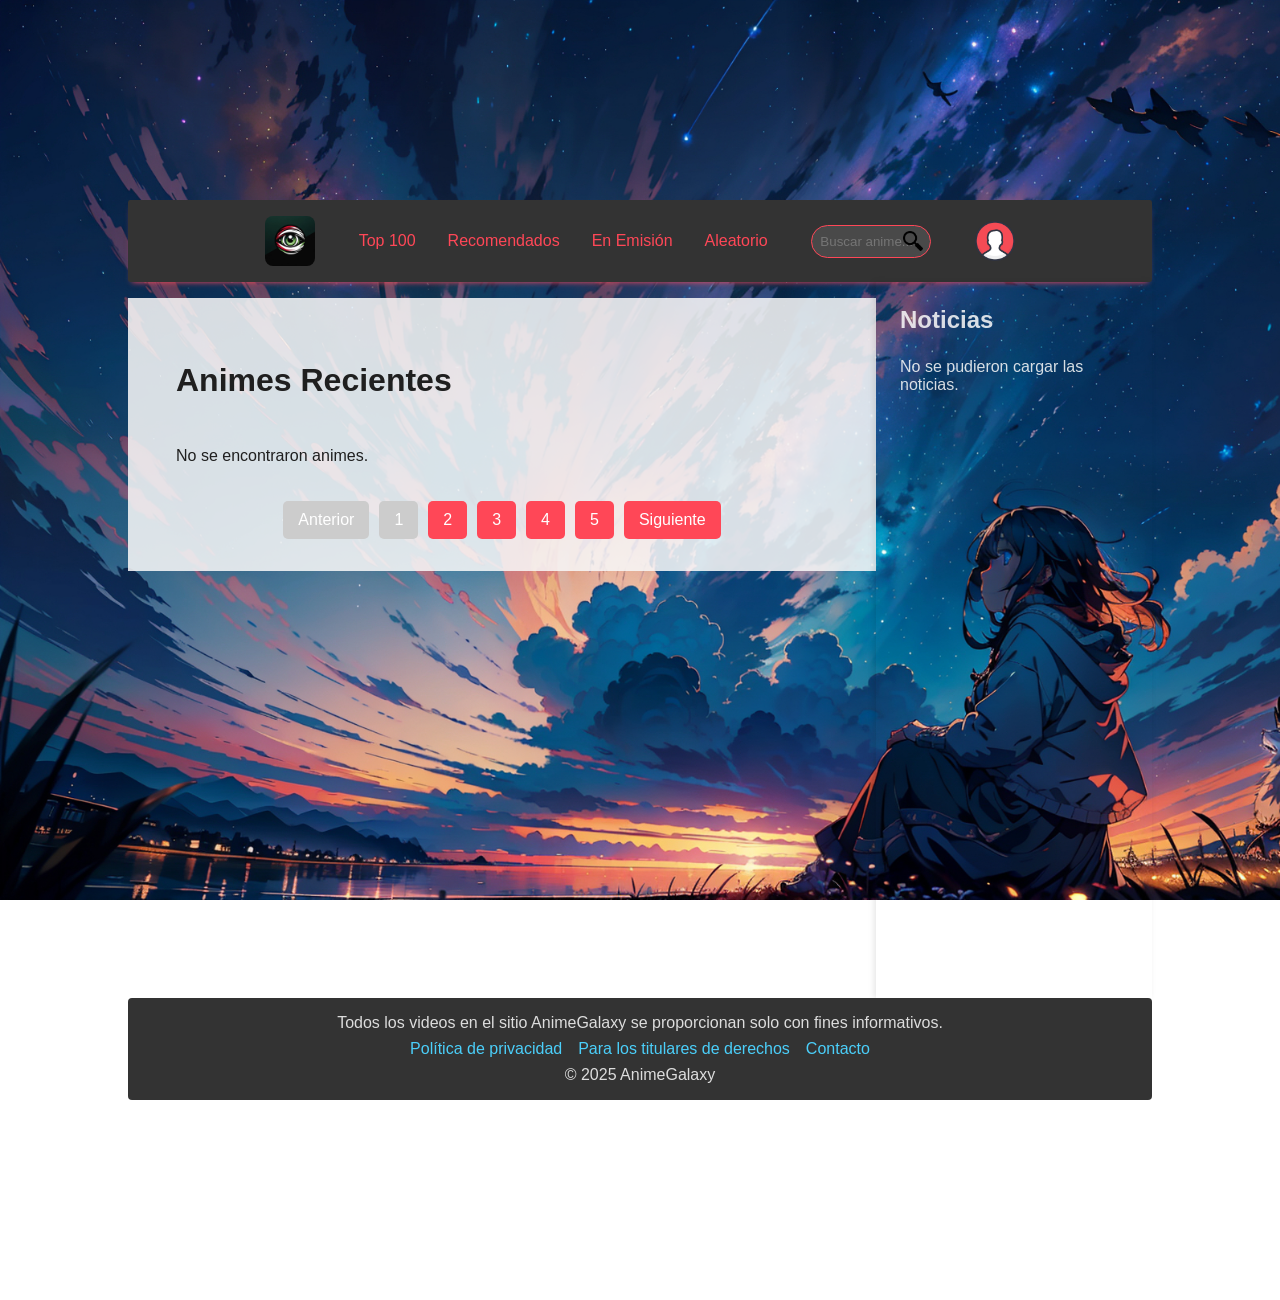
<file: index.html>
<!DOCTYPE html>
<html lang="es">

<head>
   <meta charset="UTF-8">
   <meta name="viewport" content="width=device-width, initial-scale=1.0">
   <title>AnimeGalaxy</title>
   <link rel="stylesheet" href="styles/styles.css">
   <link rel="icon" type="image/x-icon" href="icons/favicon.ico">
</head>

<body>
   <!-- ********Cabecera******** -->
   <header id="layout-header"></header>

   <!-- ********Main******** -->
   <div class="content">
      <main>
         <h1></h1>

         <!-- <section id="resultado"></section> -->

         <section class="catalogo" id="resultado">

         </section>

         <nav id="page-nav" class="paginacion"></nav>
      </main>

      <!-- ----------Aside----------- -->
      <aside id="layout-aside"></aside>

   </div>

   <!-- ********Footer******** -->
   <footer id="layout-footer"></footer>

   <script type="module" src="js/app.js"></script>
</body>

</html>
</file>
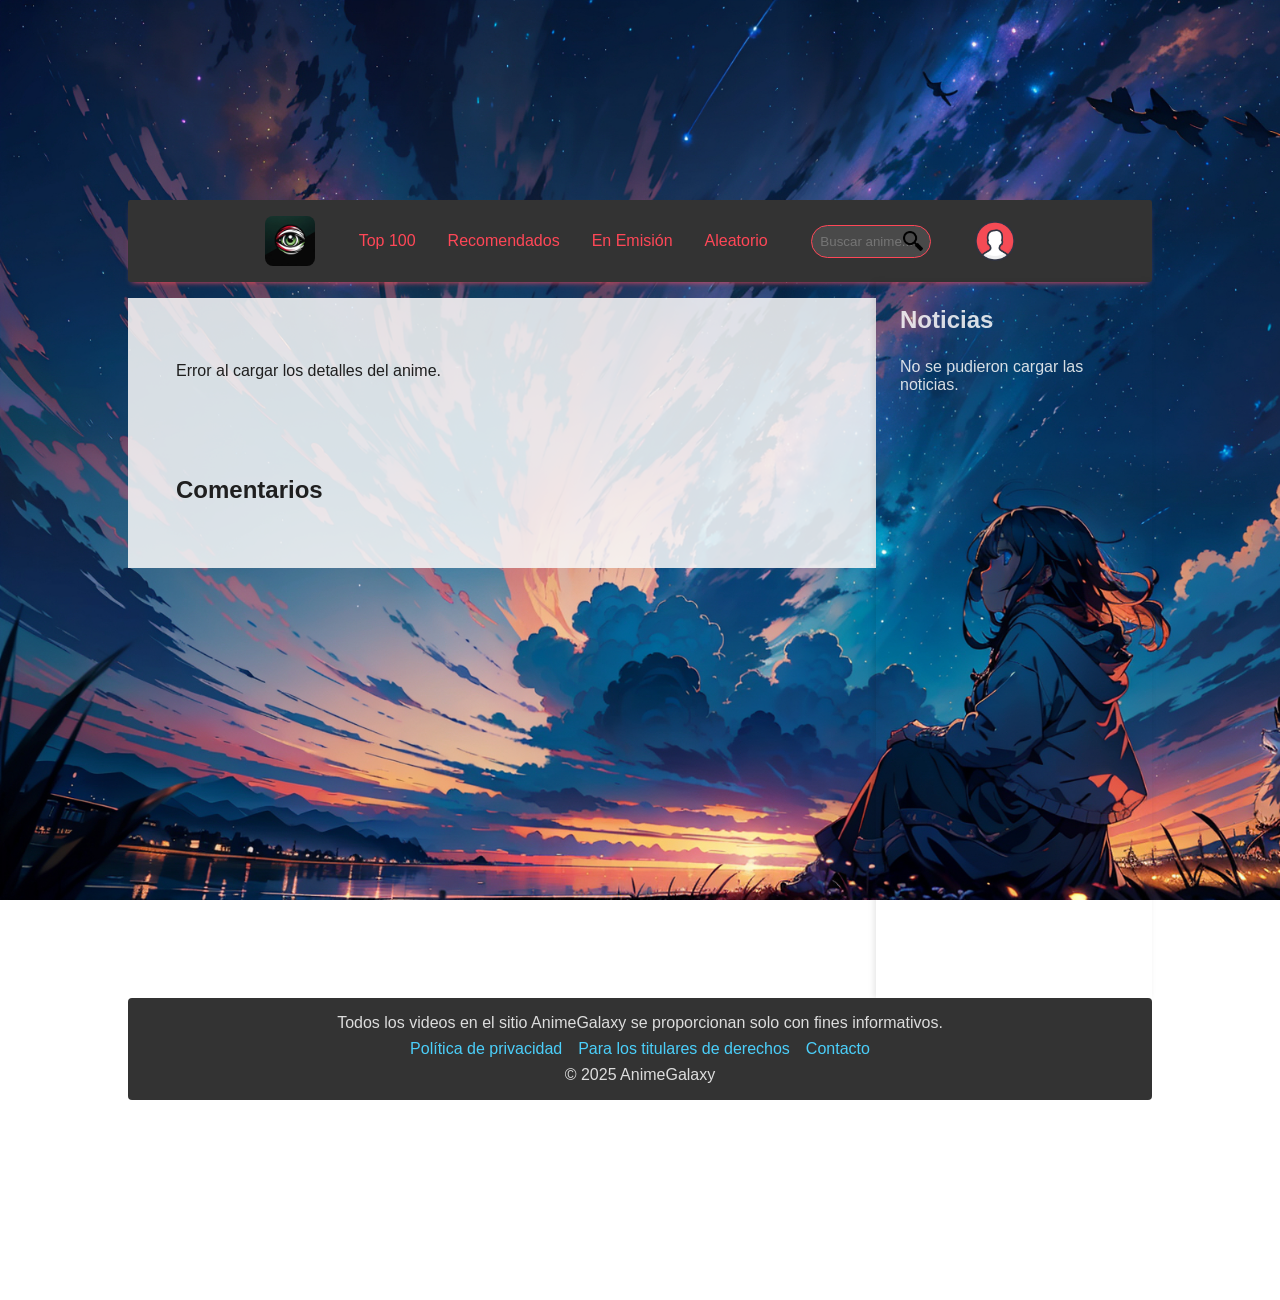
<file: anime.html>
<!DOCTYPE html>
<html lang="es">

<head>
   <meta charset="UTF-8" />
   <meta name="viewport" content="width=device-width, initial-scale=1.0" />
   <title>Ver Anime</title>
   <link rel="stylesheet" href="styles/styles.css" />
   <link rel="icon" type="image/x-icon" href="icons/favicon.ico">
</head>

<body>
   <!-- Secciones reutilizadas -->
   <header id="layout-header"></header>

   <div class="content">
      <main>
         <section id="anime-detalle"></section>
         <section id="reproductor"></section>
         <section id="comentarios">
            <h2>Comentarios</h2>
            <div id="comentarios-lista"></div>
         </section>
      </main>

      <aside id="layout-aside"></aside>
   </div>

   <footer id="layout-footer"></footer>

   <!-- Scripts -->
   </script>
   <script type="module" src="js/anime-detalles.js"></script>
</body>

</html>
</file>
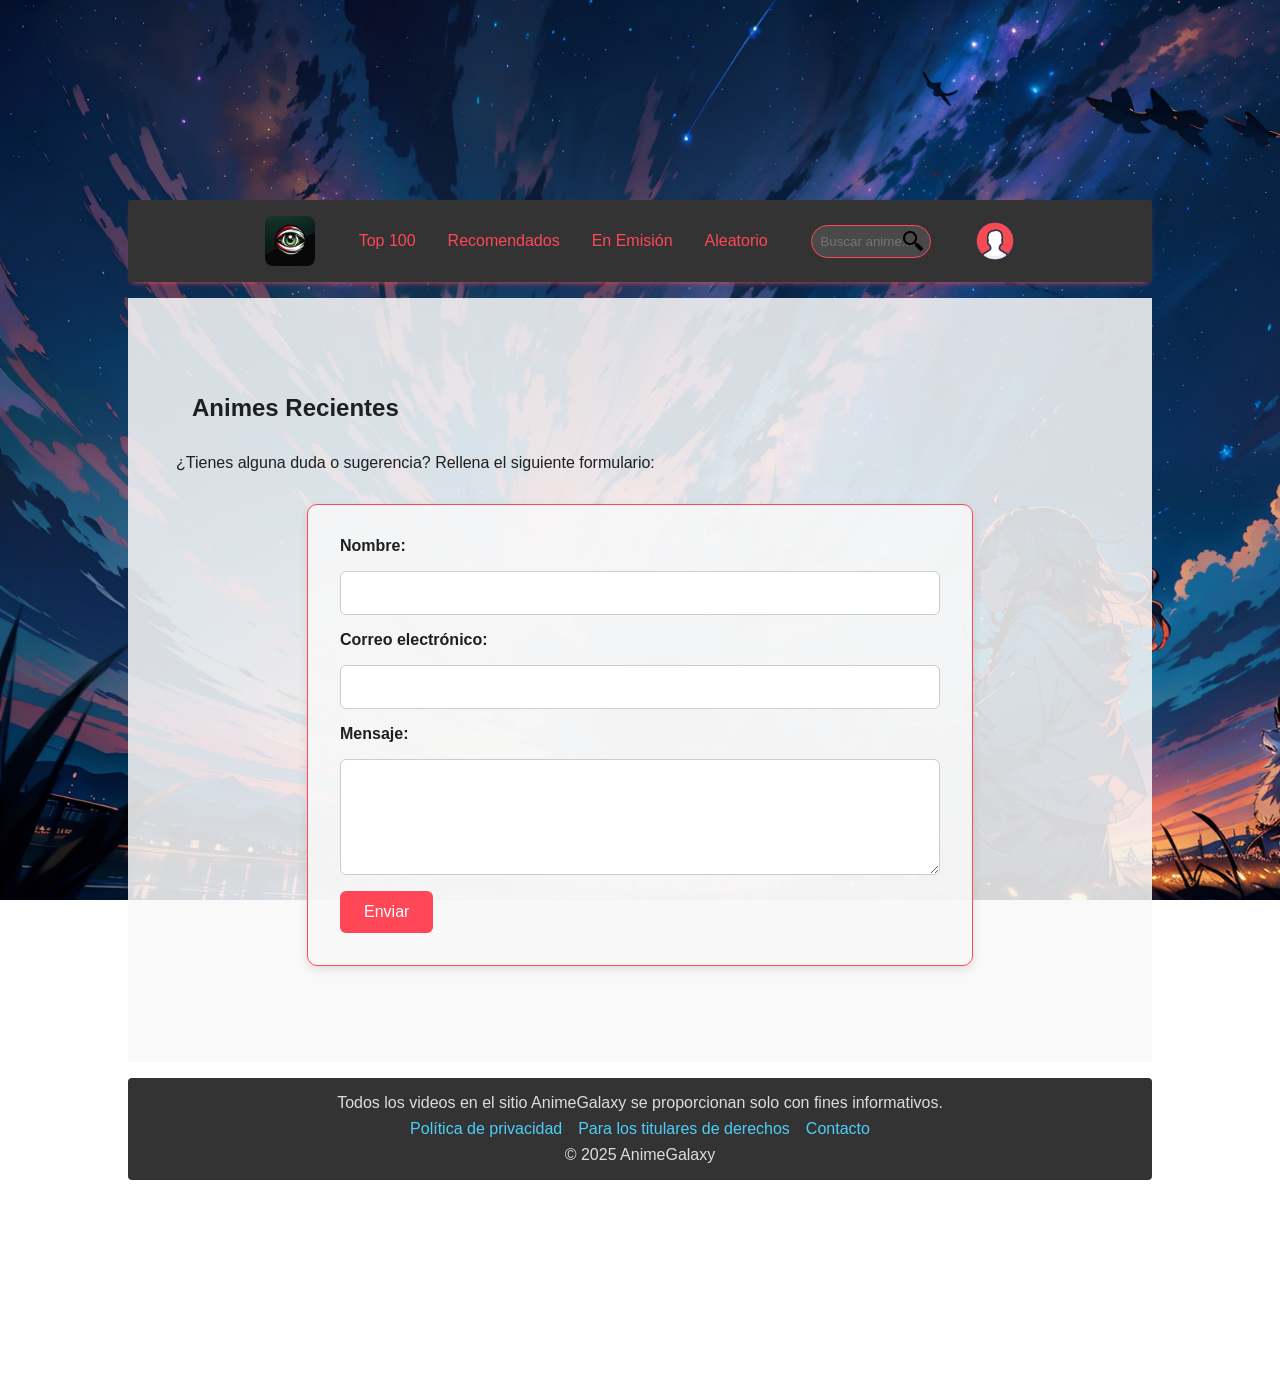
<file: contact.html>
<!DOCTYPE html>
<html lang="es">

<head>
   <meta charset="UTF-8">
   <meta name="viewport" content="width=device-width, initial-scale=1.0">
   <title>Contactos - AnimeGalaxy</title>
   <link rel="stylesheet" href="styles/styles.css">
   <link rel="icon" type="image/x-icon" href="icons/favicon.ico">
</head>

<body>
   <!-- ********Cabecera******** -->
   <header id="layout-header"></header>

   <!-- ********Main******** -->
   <div class="content">
      <main>
         <section class="contenido">
            <h1>Contacto</h1>
            <p>¿Tienes alguna duda o sugerencia? Rellena el siguiente formulario:</p>

            <form class="formulario-contacto" action="#" method="post">
               <label for="nombre">Nombre:</label>
               <input type="text" id="nombre" name="nombre" required />

               <label for="email">Correo electrónico:</label>
               <input type="email" id="email" name="email" required />

               <label for="mensaje">Mensaje:</label>
               <textarea id="mensaje" name="mensaje" rows="5" required></textarea>

               <button type="submit">Enviar</button>
            </form>
         </section>
      </main>

   </div>

   <!-- ********Footer******** -->
   <footer id="layout-footer"></footer>

   <script type="module" src="js/app.js"></script>
</body>

</html>
</file>
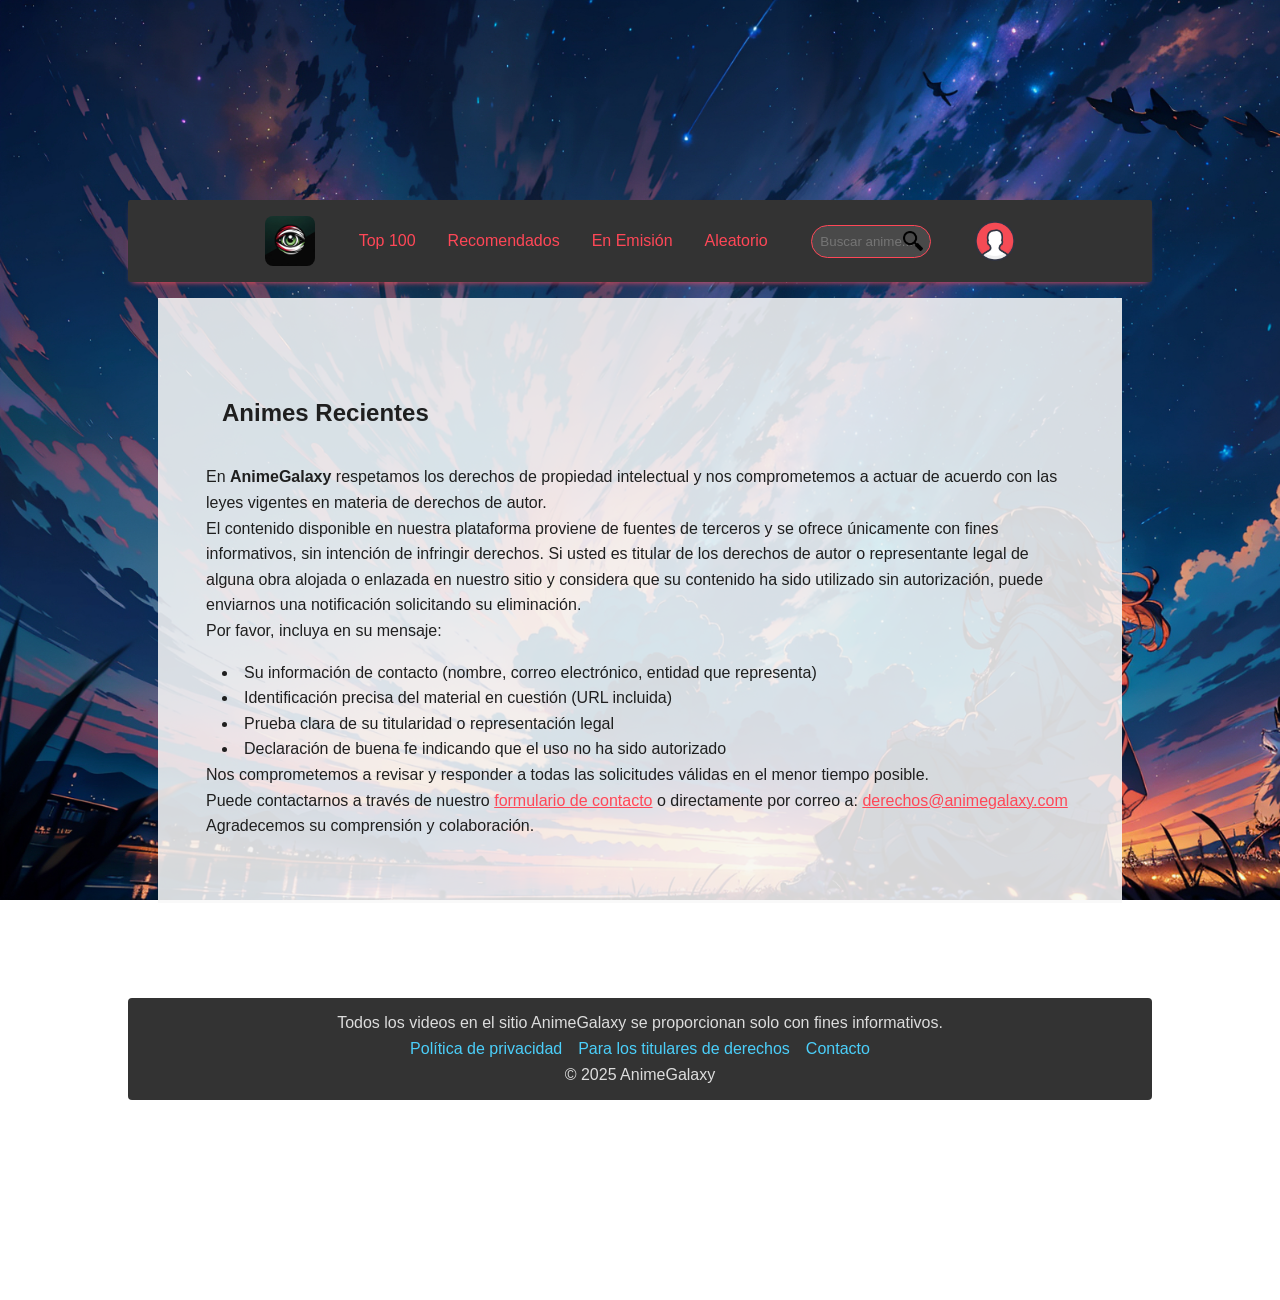
<file: derechos-autor.html>
<!DOCTYPE html>
<html lang="es">

<head>
   <meta charset="UTF-8">
   <meta name="viewport" content="width=device-width, initial-scale=1.0">
   <title>Para los Titulares de Derechos - AnimeGalaxy</title>
   <link rel="stylesheet" href="styles/styles.css">
   <link rel="icon" type="image/x-icon" href="icons/favicon.ico">
</head>

<body>
   <!-- ********Cabecera******** -->
   <header id="layout-header"></header>

   <!-- ********Main******** -->
   <div class="content">
      <main class="contenido-estatico">
         <section class="texto-legal">
            <h1>Para los Titulares de Derechos</h1>
            <p>En <strong>AnimeGalaxy</strong> respetamos los derechos de propiedad intelectual y nos comprometemos a
               actuar de acuerdo con las leyes vigentes en materia de derechos de autor.</p>

            <p>El contenido disponible en nuestra plataforma proviene de fuentes de terceros y se ofrece únicamente con
               fines informativos, sin intención de infringir derechos. Si usted es titular de los derechos de autor o
               representante legal de alguna obra alojada o enlazada en nuestro sitio y considera que su contenido ha
               sido utilizado sin autorización, puede enviarnos una notificación solicitando su eliminación.</p>

            <p>Por favor, incluya en su mensaje:</p>
            <ul>
               <li>Su información de contacto (nombre, correo electrónico, entidad que representa)</li>
               <li>Identificación precisa del material en cuestión (URL incluida)</li>
               <li>Prueba clara de su titularidad o representación legal</li>
               <li>Declaración de buena fe indicando que el uso no ha sido autorizado</li>
            </ul>

            <p>Nos comprometemos a revisar y responder a todas las solicitudes válidas en el menor tiempo posible.</p>

            <p>Puede contactarnos a través de nuestro <a href="contact.html">formulario de contacto</a> o directamente
               por correo a: <a href="mailto:derechos@animegalaxy.com">derechos@animegalaxy.com</a></p>

            <p>Agradecemos su comprensión y colaboración.</p>
         </section>
      </main>

   </div>

   <!-- ********Footer******** -->
   <footer id="layout-footer"></footer>

   <script type="module" src="js/app.js"></script>
</body>

</html>
</file>
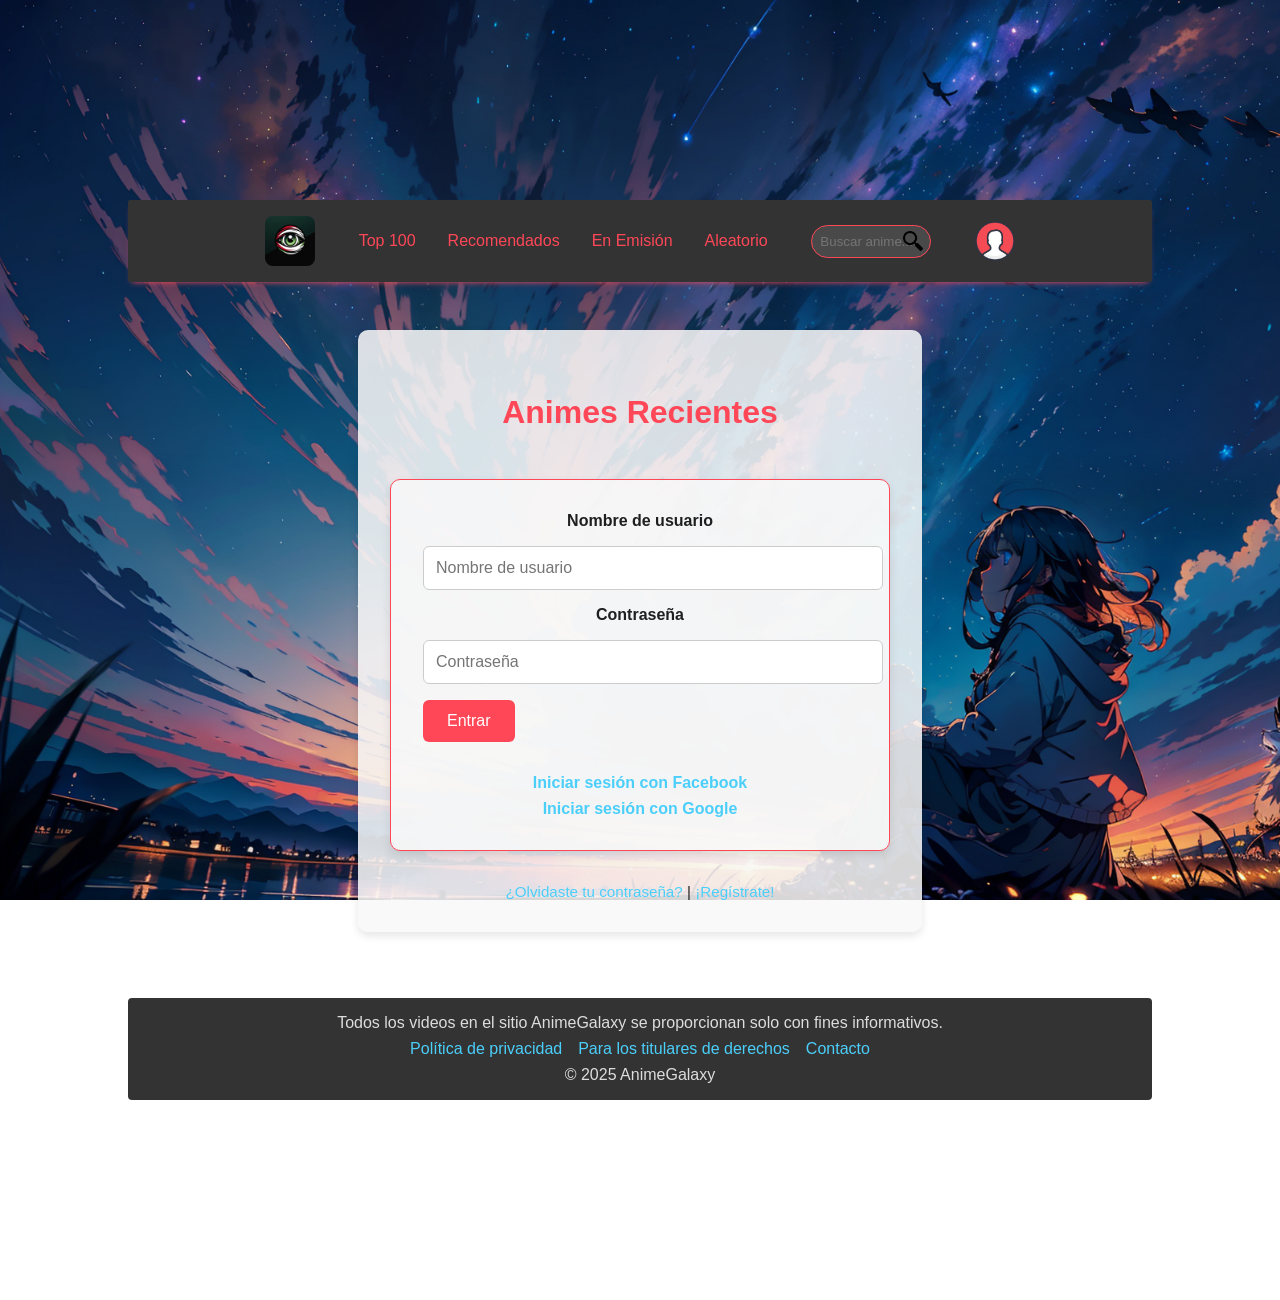
<file: login.html>
<!DOCTYPE html>
<html lang="es">

<head>
   <meta charset="UTF-8">
   <meta name="viewport" content="width=device-width, initial-scale=1.0">
   <title>Inicia Sesión</title>
   <link rel="stylesheet" href="styles/styles.css">
   <link rel="stylesheet" href="styles/login.css">
   <link rel="shortcut icon" href="icons/favicon.ico" type="image/x-icon">
</head>

<body>
   <header id="layout-header"></header>

   <div class="content">
      <main class="login-container">
         <h1>Inicia Sesión</h1>
         <form action="#" method="post" id="login-form" class="formulario-contacto">
            <label for="username">Nombre de usuario</label>
            <input type="text" name="username" id="username" placeholder="Nombre de usuario" required>

            <label for="passwd">Contraseña</label>
            <input type="password" name="passwd" id="passwd" placeholder="Contraseña" required>

            <button type="submit">Entrar</button>

            <p id="mensaje" style="display: none; color: red; margin-top: 10px;"></p>

            <div class="social-login">
               <a href="#">Iniciar sesión con Facebook</a>
               <a href="#">Iniciar sesión con Google</a>
            </div>
         </form>

         <div class="extra-links">
            <a href="#">&#191;Olvidaste tu contraseña?</a> |
            <a href="#">&#161;Regístrate!</a>
         </div>
      </main>
   </div>

   <footer id="layout-footer"></footer>

   <script src="https://code.jquery.com/jquery-3.7.1.min.js"></script>
   <script type="module">
      import { cargarLayout } from './js/app.js';
      cargarLayout();
   </script>
   <script type="module" src="js/login.js"></script>

</body>

</html>
</file>
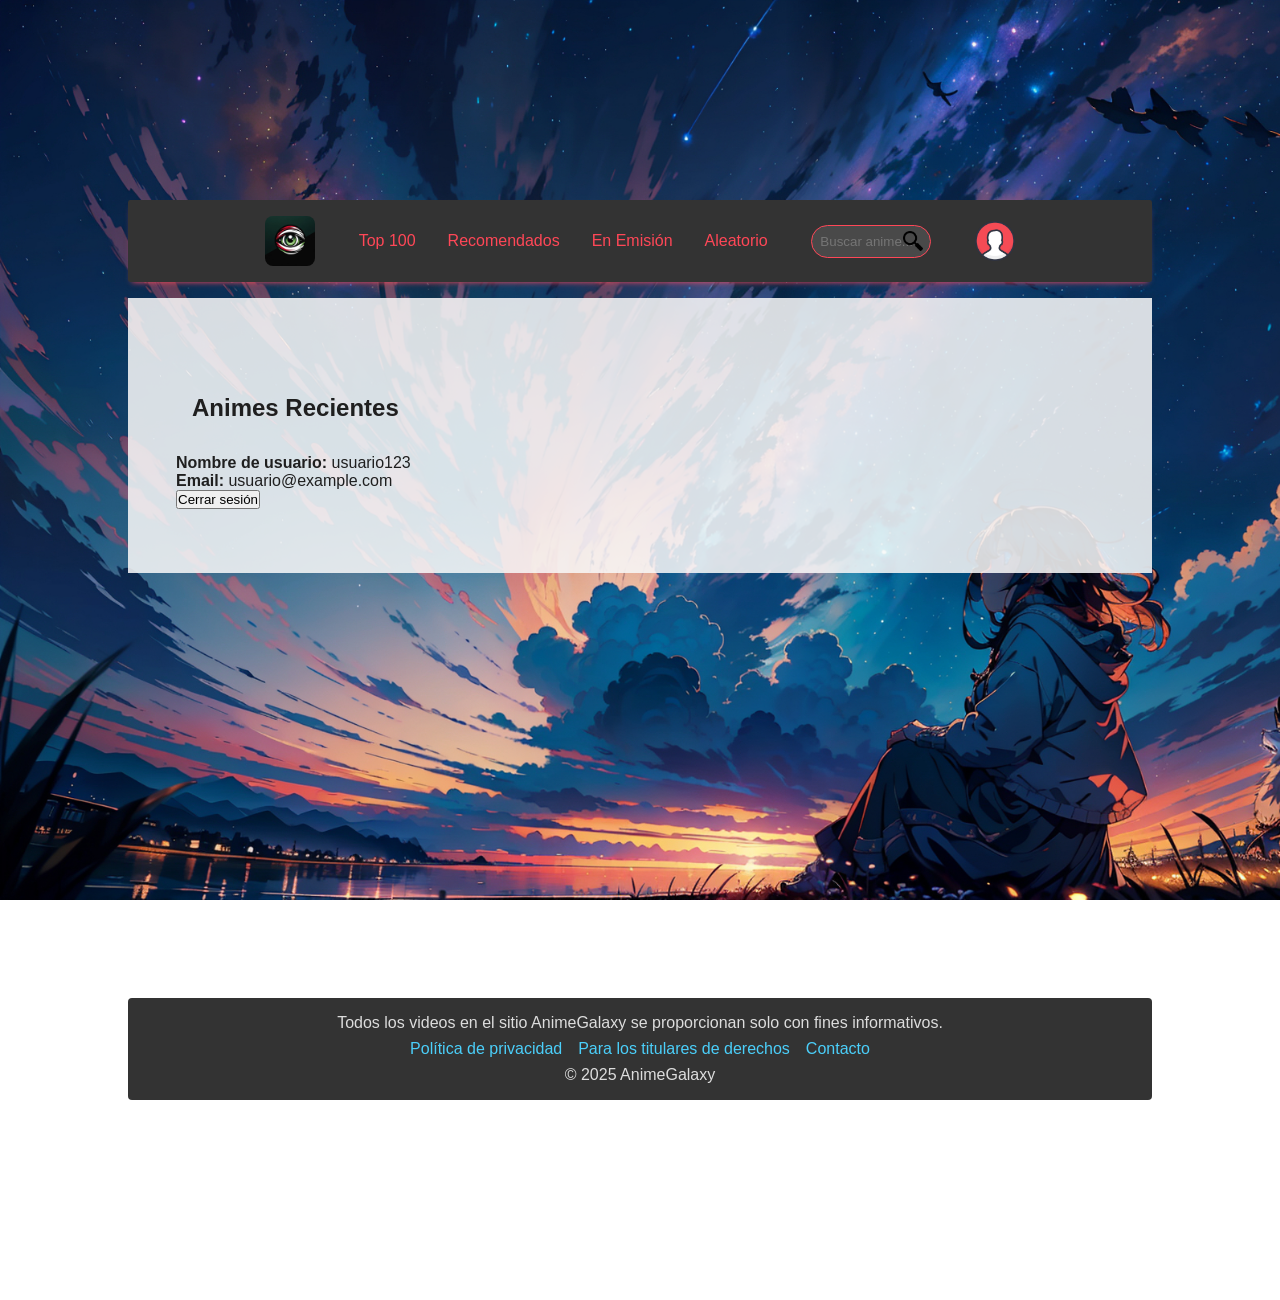
<file: perfil.html>
<!DOCTYPE html>
<html lang="es">

<head>
   <meta charset="UTF-8">
   <meta name="viewport" content="width=device-width, initial-scale=1.0">
   <title>Mi Perfil</title>
   <link rel="stylesheet" href="styles/styles.css">
   <link rel="shortcut icon" href="icons/favicon.ico" type="image/x-icon">
</head>

<body>
   <header id="layout-header"></header>

   <div class="content">
      <main class="perfil">
         <section class="perfil-info">
            <h1>Mi Perfil</h1>
            <p><strong>Nombre de usuario:</strong> <span id="nombre-usuario">usuario123</span></p>
            <p><strong>Email:</strong> <span id="email-usuario">usuario@example.com</span></p>
            <button id="logout-btn">Cerrar sesión</button>
         </section>
      </main>
   </div>

   <footer id="layout-footer"></footer>

   <script type="module">
      import { cargarLayout } from './js/app.js';
      cargarLayout();
   </script>
   <script>
      document.getElementById("logout-btn").addEventListener("click", function () {
         localStorage.removeItem("usuario");
         localStorage.setItem("userLogged", "false");
         window.location.href = "/index.html";
      });
   </script>
</body>

</html>
</file>
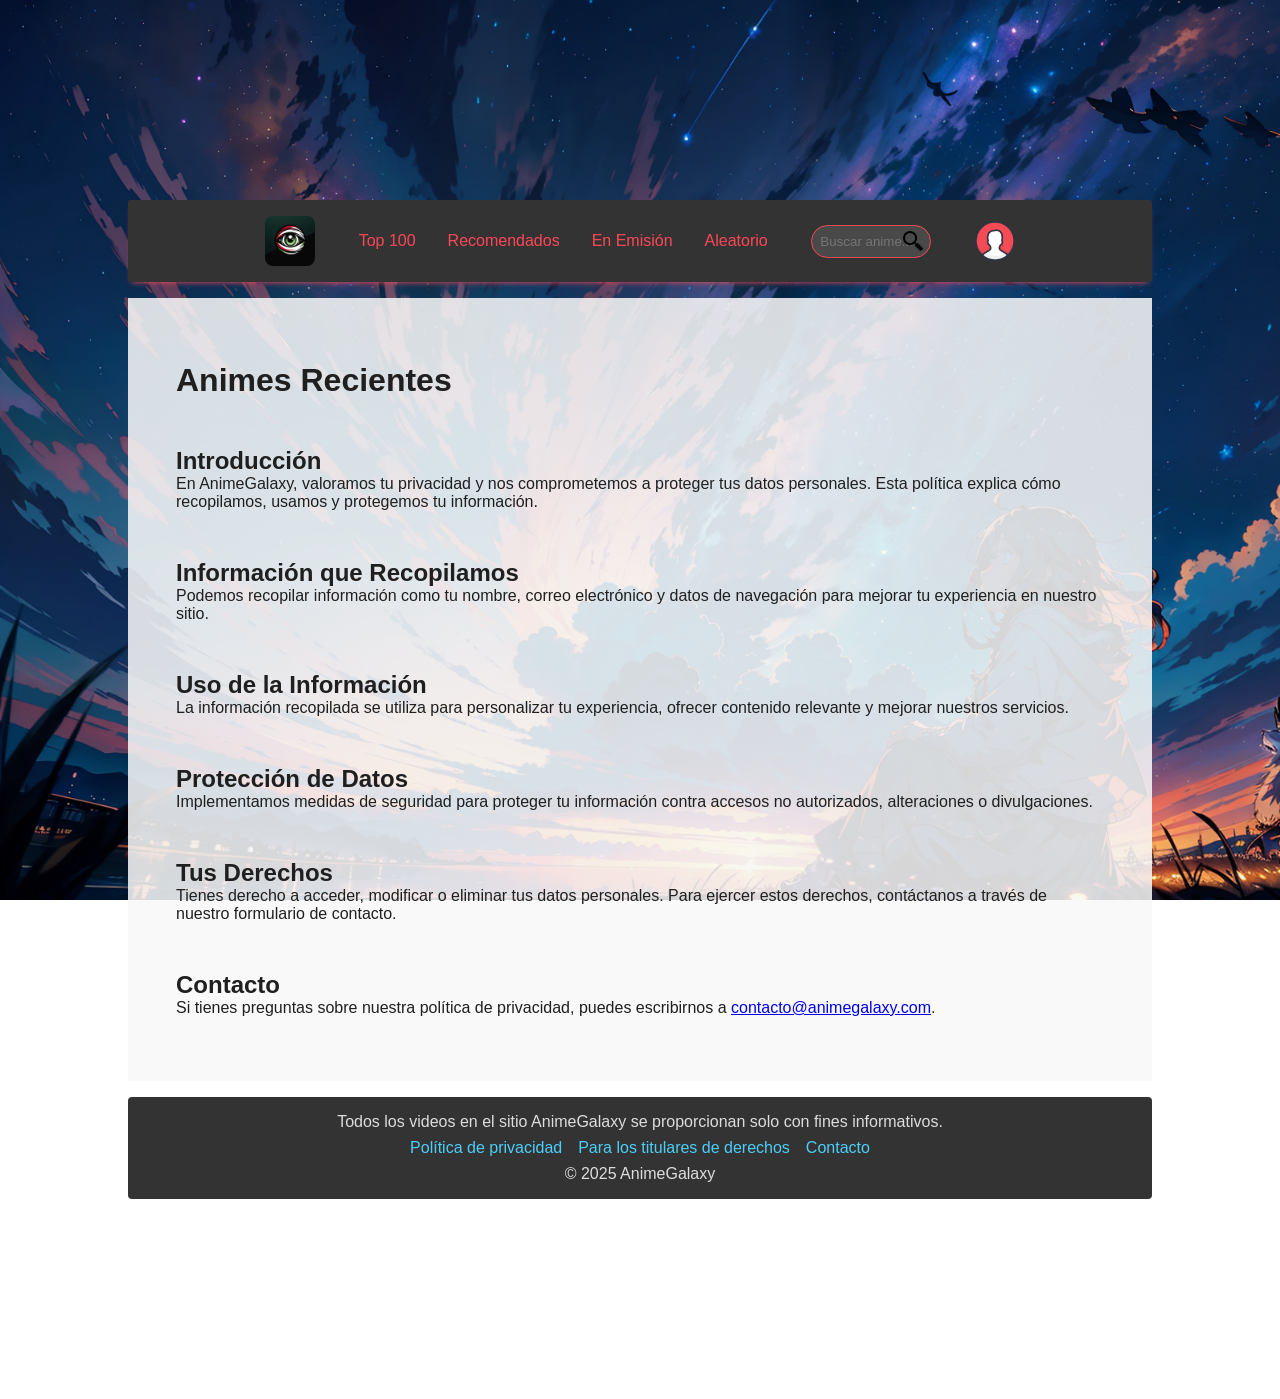
<file: politica-privacidad.html>
<!DOCTYPE html>
<html lang="es">

<head>
   <meta charset="UTF-8">
   <meta name="viewport" content="width=device-width, initial-scale=1.0">
   <title>Política de Privacidad - AnimeGalaxy</title>
   <link rel="stylesheet" href="styles/styles.css">
   <link rel="icon" type="image/x-icon" href="icons/favicon.ico">
</head>

<body>
   <!-- ********Cabecera******** -->
   <header id="layout-header"></header>

   <!-- ********Main******** -->
   <div class="content">
      <main>
         <h1>Política de Privacidad</h1>
         <section>
            <h2>Introducción</h2>
            <p>En AnimeGalaxy, valoramos tu privacidad y nos comprometemos a proteger tus datos personales. Esta
               política explica cómo recopilamos, usamos y protegemos tu información.</p>
         </section>
         <section>
            <h2>Información que Recopilamos</h2>
            <p>Podemos recopilar información como tu nombre, correo electrónico y datos de navegación para mejorar tu
               experiencia en nuestro sitio.</p>
         </section>
         <section>
            <h2>Uso de la Información</h2>
            <p>La información recopilada se utiliza para personalizar tu experiencia, ofrecer contenido relevante y
               mejorar nuestros servicios.</p>
         </section>
         <section>
            <h2>Protección de Datos</h2>
            <p>Implementamos medidas de seguridad para proteger tu información contra accesos no autorizados,
               alteraciones o divulgaciones.</p>
         </section>
         <section>
            <h2>Tus Derechos</h2>
            <p>Tienes derecho a acceder, modificar o eliminar tus datos personales. Para ejercer estos derechos,
               contáctanos a través de nuestro formulario de contacto.</p>
         </section>
         <section>
            <h2>Contacto</h2>
            <p>Si tienes preguntas sobre nuestra política de privacidad, puedes escribirnos a <a
                  href="mailto:contacto@animegalaxy.com">contacto@animegalaxy.com</a>.</p>
         </section>
      </main>

   </div>

   <!-- ********Footer******** -->
   <footer id="layout-footer"></footer>

   <script type="module" src="js/app.js"></script>
</body>

</html>
</file>
<file: styles/styles.css>
:root {
   --main-accent: #FF4757; 
   --secondary-accent: #4BCFFA;
   --main-bg: #f8f8f8dc;
   --dark-bg: #141414;
   --secondary-bg: #333333;
   --secondary-dark-bg: #1f1f1f;
   --text-color: #1F1F1F;
   --highlight-color: #FFA07A;
}
*{
   margin: 0;
   padding: 0;
}
body{
   min-height: 100vh;
   display: flex;
   flex-direction: column;
   align-items: center;

   font-family: Arial, Helvetica, sans-serif;
   font-size: 16px;
   /* background-color: var(--main-bg); */
   background-image: url(../images/bg.jpg);
   background-repeat:no-repeat;
   background-size:cover;
   background-attachment: fixed;
   color: var(--text-color);
   /* overflow: hidden; */

   padding-top: 200px;
   padding-bottom: 200px;
}
footer,header{
   flex-shrink: 0;
}
h1,section{
   margin: 1rem 0;
   padding: 1rem;
}

/* -----------Header----------------- */
header{
   width: 80%;
   background-color: var(--secondary-bg);
   color: var(--main-accent);
   display: flex;
   justify-content: center;

   box-shadow: 0 4px 6px -4px var(--main-accent);
   padding: 1rem;
   box-sizing: border-box;
   border-radius: 0.15rem;
}
.sticky{
   width: 100%;
   position: fixed;
   top: 0;
   z-index: 1000;
}
.menu{
   display: flex;
   width: 80%;
   height: 100%;
   justify-content: space-around;
   align-items: center;
}
#logo{
   height: 50px;
   width: 50px;
   background: no-repeat center url(../images/logo.webp);
   background-size: contain;
   border-radius: 0.5rem;
}
/* #logo img{
   border-radius: 1rem;
}
.menu img{
   width: 100%;
   height: 100%;
} */
.menu ul {
   list-style: none;
   display: flex;
   gap: 2rem;

   height: 100%;
}
.menu a {
   text-decoration: none;
   color: var(--main-accent);
   transition: color 0.3s;
   font-size: 1.5rem;

   display: flex;
   height: 100%;
   align-items: center;
}
.menu a:hover {
   color: var(--highlight-color);
}
.buscar{
   position: relative;
   display: flex;
   align-items: center;
}
.buscar input {
   padding: 0.5rem 2.5rem 0.5rem 1rem;
   border: 1px solid var(--main-accent);
   border-radius: 20px;
   outline: none;

   background: #494949;
   color: var(--main-bg);
}
.buscar button {
   position: absolute;
   height: 1.25rem;
   width: 1.25rem;
   right: 0.5rem;
   background: no-repeat center / contain url(../icons/lupa.png);
   border: none;
   cursor: pointer;
   font-size: 1.2rem;
}

.login-boton{
   width: 50px;
   height: 50px;
}
.login-boton a img{
   width: 100%;
}

/* --------------Main----------------- */
.content{
   /* margin-top: 80px; */
   width: 80%;
   display: flex;
   flex-direction: row;
   justify-content: center;
   flex: 1;
}
main{
   margin: 1rem auto;
   /* width: 80%; */
   padding: 2rem;
   background-color: var(--main-bg);

   height: 100%;
   flex: 3;
}

.catalogo{
   display: grid;
   grid-template-columns: repeat(auto-fit, minmax(200px, 1fr));
   gap: 20px;
}
.card{
   position: relative;
   background-color: var(--secondary-bg);
   border-radius: 8px;
   overflow: hidden;
   text-align: center;
   box-shadow: 0 4px 6px rgba(0, 0, 0, 0.3);
   transition: transform 0.3s;
}
.card img {
   width: 100%;
   height: 300px;
   object-fit: cover;
}
.card h3 {
   margin: 10px 0;
   font-size: 18px;
   color: var(--main-accent);
}
.card:hover {
   transform: scale(1.05);
}
.anime-info {
   position: absolute;
   top: 0;
   left: 0;
   right: 0;
   bottom: 0;
   background-color: rgba(0, 0, 0, 0.6);
   color: var(--main-bg);
   opacity: 0;

   display: flex;
   flex-direction: column;
   justify-content: center;
   align-items: center;
   padding: 10px;
   transition: opacity 0.3s;
}
.card:hover .anime-info {
   opacity: 1;
}
.anime-info p {
   margin: 10px 0;
   font-size: 14px;
}
.anime-info button {
   background-color: var(--main-accent);
   border: none;
   padding: 10px;
   color: var(--main-bg);
   font-size: 16px;
   cursor: pointer;
   border-radius: 4px;
   transition: background-color 0.2s;
}

.anime-info button:hover {
   background-color: var(--highlight-color);
}
.card a {
   text-decoration: none;
   color: inherit;
}
.card h3 {
   pointer-events: none;
}

/* ---aside---- */
aside {
   flex: 1;
   /* background-color: var(--secondary-bg); */
   color: var(--main-bg);
   padding: 1.5rem;
   box-shadow: -2px 0 6px rgba(0, 0, 0, 0.1);
}

aside h2{
   margin-bottom: 1.5rem;
}

.card-news {
   background-color: var(--main-bg);
   color: var(--text-color);
   border-radius: 8px;
   padding: 1rem;
   margin-bottom: 1rem;
   box-shadow: 0 2px 4px rgba(0, 0, 0, 0.1);

   transition: 0.3s ease;
}

.card-news h3 {
   margin-bottom: 0.5rem;
   color: var(--main-accent);
}

.card-news p {
   margin: 0;
}

aside .card-news:hover{
   background-color: var(--highlight-color);
   scale: 1.1;
}

/* -------Footer--------- */
footer{
   width: 80%;
   background-color: var(--secondary-bg);
   color: var(--main-bg);
   padding: 1rem;
   text-align: center;

   box-sizing: border-box;
   border-radius: 0.25rem;
}
footer ul {
   list-style: none;
   display: flex;
   justify-content: center;
   gap: 1rem;
   padding: 0.5rem 0;
}
footer a {
   color: var(--secondary-accent);
   text-decoration: none;
}
footer a:hover {
   text-decoration: underline;
}

/* Paginacion */
.paginacion {
   display: flex;
   justify-content: center;
   gap: 10px;
   margin-top: 20px;
}

.paginacion button {
   background-color: var(--main-accent);
   color: white;
   border: none;
   padding: 10px 15px;
   font-size: 16px;
   cursor: pointer;
   border-radius: 5px;
   transition: background 0.3s;
}

.paginacion button:disabled {
   background-color: #ccc;
   cursor: not-allowed;
}

.paginacion button:hover:not(:disabled) {
   background-color: var(--highlight-color);
}

/*-------- Anime detalles ------*/
.anime-info-box {
   font-size: 1.8rem;
  display: flex;
  gap: 2rem;
  background-color: var(--secondary-bg);
  padding: 2rem;
  border-radius: 1rem;
  box-shadow: 0 0 10px rgba(0,0,0,0.2);
  color: var(--main-bg);
  margin-bottom: 2rem;
}

.anime-info-box .cover {
  position: relative;
  min-width: 200px;
}

.anime-info-box .cover img {
  width: 100%;
  border-radius: 10px;
  object-fit: cover;
}

.anime-info-box .episodios-label {
  position: absolute;
  top: 0;
  left: 0;
  background-color: var(--main-accent);
  padding: 0.2rem 0.6rem;
  font-size: 0.9rem;
  border-radius: 0 5px 5px 0;
  color: var(--main-bg);
}

.anime-info-box .info h1 {
  font-size: 2.5rem;
  color: var(--main-accent);
  margin: 0;
  padding: 1rem 0;

}

.info ul{
  list-style: none;
  padding: 0;
  margin: 0 0 1rem 0;
}

.info ul li {
  margin-bottom: 0.5rem;
}

.descripcion {
  line-height: 1.6;
  font-size: 1.5rem;
  margin-top: 1rem;
}

.ver-ahora {
  background-color: var(--main-accent);
  color: var(--main-bg);
  border: none;
  padding: 0.75rem 1.5rem;
  border-radius: 6px;
  font-size: 1rem;
  margin-top: 1rem;
  cursor: pointer;
  transition: background-color 0.3s;
}

.ver-ahora:hover {
  background-color: var(--highlight-color);
}

#reproductor{
   width: 100%;
   display: flex;
   justify-content: center;
}

/* Estilos para el formulario de contacto */
.formulario-contacto {
  display: flex;
  flex-direction: column;
  gap: 1rem;
  max-width: 600px;
  margin: 2rem auto;
  padding: 2rem;
  background-color: var(--main-bg);
  border: 1px solid var(--main-accent);
  border-radius: 10px;
  box-shadow: 0 4px 10px rgba(0, 0, 0, 0.1);
}

.formulario-contacto label {
  font-weight: bold;
  color: var(--text-color);
}

.formulario-contacto input,
.formulario-contacto textarea {
  padding: 0.75rem;
  border: 1px solid #ccc;
  border-radius: 6px;
  font-size: 1rem;
  background-color: #fff;
  resize: vertical;
}

.formulario-contacto button {
  align-self: flex-start;
  padding: 0.75rem 1.5rem;
  font-size: 1rem;
  background-color: var(--main-accent);
  color: white;
  border: none;
  border-radius: 6px;
  cursor: pointer;
  transition: background-color 0.3s ease;
}

.formulario-contacto button:hover {
  background-color: var(--highlight-color);
}

/* Estilos para derechos.html */
.contenido-estatico {
   max-width: 900px;
}

.texto-legal {
   font-size: 1rem;
   line-height: 1.6;
}

.texto-legal ul {
   list-style: disc inside;
   margin-top: 1rem;
   padding-left: 1rem;
}

.texto-legal a {
   color: var(--main-accent);
   text-decoration: underline;
}


/* Diseño para pantallas pequeñas (smartphones) */
@media (max-width: 800px) {
   body {
      padding-top: 100px;
      padding-bottom: 100px;
   }

   header {
      width: 100%;
      flex-direction: column;
      padding: 0.5rem;
   }

   .menu ul {
      flex-direction: column;
      gap: 1rem;
   }

   .content {
      flex-direction: column;
      width: 100%;
   }

   main {
      padding: 1rem;
   }

   aside {
      padding: 1rem;
   }

   .catalogo {
      grid-template-columns: repeat(auto-fit, minmax(150px, 1fr));
      gap: 10px;
   }

   .anime-info-box {
      flex-direction: column;
      gap: 1rem;
   }

   .anime-info-box .cover {
      width: 100%;
   }

   .anime-info-box .info h1 {
      font-size: 2rem;
   }

   .descripcion {
      font-size: 1.2rem;
   }
}

/* Diseño para tablets */
@media (max-width: 900px) {
   header {
      width: 100%;
   }

   .menu ul {
      gap: 1rem;
   }

   .content {
      width: 90%;
   }

   .catalogo {
      grid-template-columns: repeat(auto-fit, minmax(180px, 1fr));
   }

   .anime-info-box {
      gap: 1.5rem;
   }

   .anime-info-box .info h1 {
      font-size: 2.2rem;
   }

   .descripcion {
      font-size: 1.4rem;
   }
}

@media (max-width: 1368px) {
   .card h3{
      font-size: 1rem;
   }
   .buscar{
      width: 120px;
   }
   .buscar input {
      width: 100%;
      padding: 0.5rem;
   }

   .buscar button {
      padding: 1px;
   }

   .login-boton {
      width: 40px;
      height: 40px;
   }

   .menu a {
      font-size: 1rem;
   }
}
</file>
<file: styles/login.css>
/* Estilos específicos para la página de login */
.login-container {
  max-width: 500px;
  margin: 3rem auto;
  padding: 2rem;
  background-color: var(--main-bg);
  border-radius: 10px;
  box-shadow: 0 4px 8px rgba(0, 0, 0, 0.1);
  text-align: center;
}

.login-container h1 {
  margin-bottom: 1.5rem;
  color: var(--main-accent);
}

.formulario-contacto input[type="text"],
.formulario-contacto input[type="password"] {
  width: 100%;
}

.social-login {
  margin-top: 1rem;
  display: flex;
  flex-direction: column;
  gap: 0.5rem;
}

.social-login a {
  text-decoration: none;
  color: var(--secondary-accent);
  font-weight: bold;
  transition: color 0.3s;
}

.social-login a:hover {
  color: var(--highlight-color);
}

.extra-links {
  margin-top: 2rem;
  font-size: 0.95rem;
}

.extra-links a {
  color: var(--secondary-accent);
  text-decoration: none;
}

.extra-links a:hover {
  text-decoration: underline;
}
</file>
